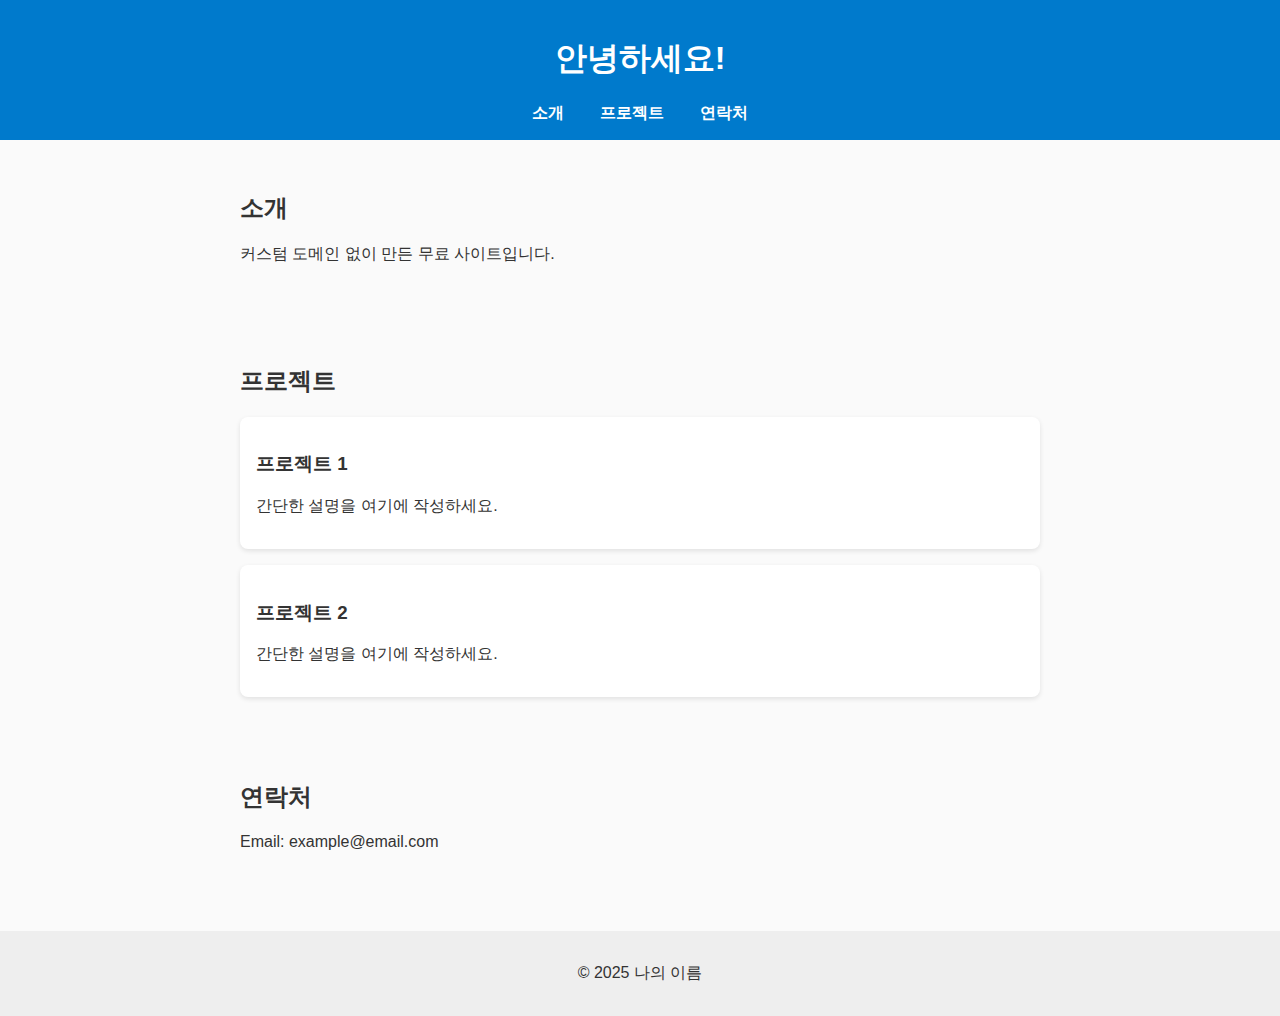
<file: index.html>
<!DOCTYPE html>
<html lang="ko">
<head>
  <meta charset="UTF-8" />
  <meta name="viewport" content="width=device-width, initial-scale=1.0" />
  <title>나의 첫 웹사이트</title>
  <link rel="stylesheet" href="style.css" />
</head>
<body>
  <header>
    <h1>안녕하세요!</h1>
    <nav>
      <a href="#about">소개</a>
      <a href="#projects">프로젝트</a>
      <a href="#contact">연락처</a>
    </nav>
  </header>

  <section id="about">
    <h2>소개</h2>
    <p>커스텀 도메인 없이 만든 무료 사이트입니다.</p>
  </section>

  <section id="projects">
    <h2>프로젝트</h2>
    <div class="project-card">
      <h3>프로젝트 1</h3>
      <p>간단한 설명을 여기에 작성하세요.</p>
    </div>
    <div class="project-card">
      <h3>프로젝트 2</h3>
      <p>간단한 설명을 여기에 작성하세요.</p>
    </div>
  </section>

  <section id="contact">
    <h2>연락처</h2>
    <p>Email: example@email.com</p>
  </section>

  <footer>
    <p>© 2025 나의 이름</p>
  </footer>
</body>
</html>
</file>
<file: style.css>
body {
  font-family: 'Noto Sans KR', sans-serif;
  margin: 0;
  padding: 0;
  background-color: #fafafa;
  color: #333;
}

header {
  background-color: #007acc;
  color: white;
  padding: 1rem;
  text-align: center;
}

nav a {
  color: white;
  margin: 0 1rem;
  text-decoration: none;
  font-weight: bold;
}

nav a:hover {
  text-decoration: underline;
}

section {
  padding: 2rem;
  max-width: 800px;
  margin: 0 auto;
}

.project-card {
  background-color: white;
  border-radius: 8px;
  box-shadow: 0 2px 5px rgba(0,0,0,0.1);
  padding: 1rem;
  margin-top: 1rem;
}

footer {
  text-align: center;
  padding: 1rem;
  background-color: #eee;
  margin-top: 2rem;
}
</file>
